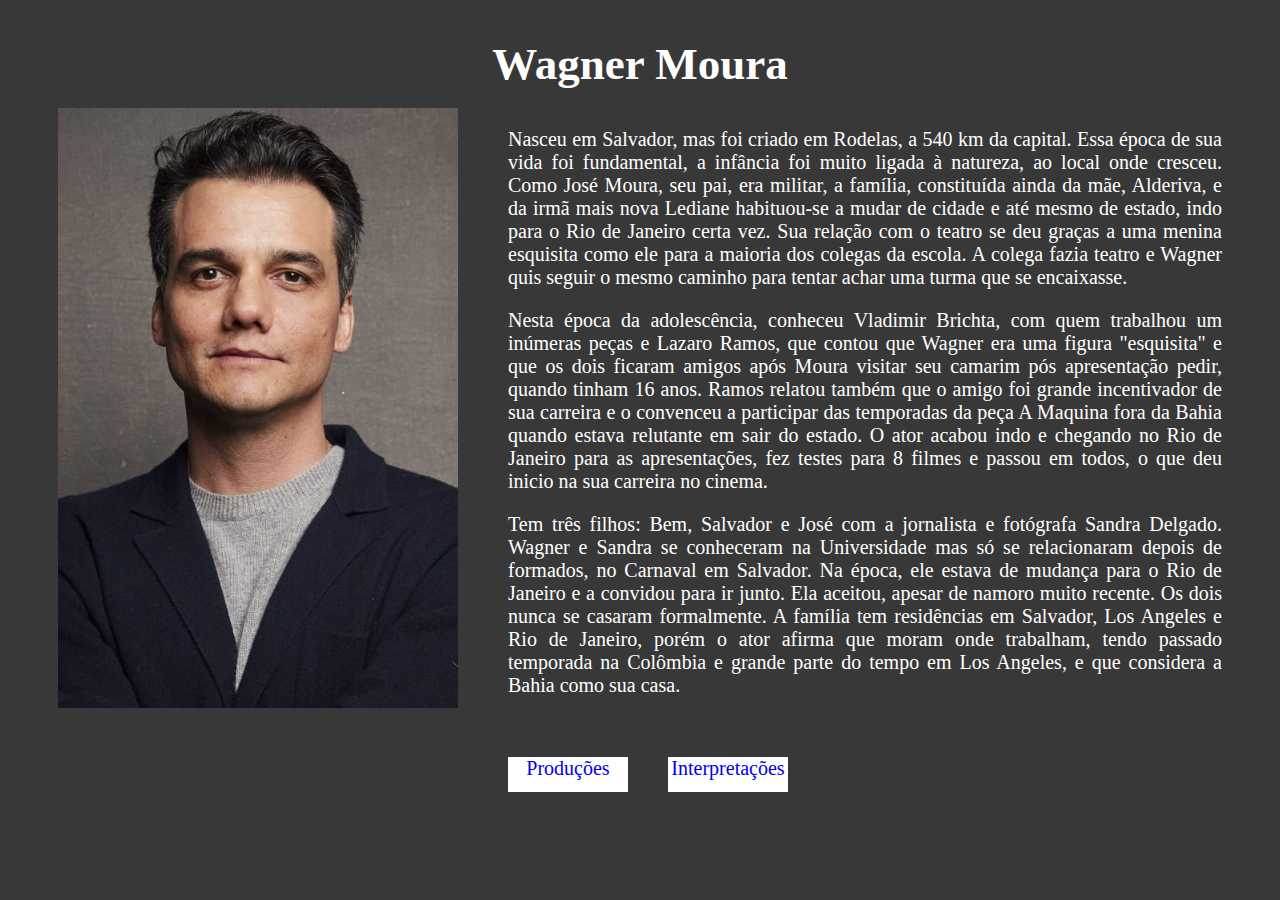
<file: index.html>
<html>

<head>
    <meta charset="UTF-8">
    <title>wagnermoura</title>
    <link rel="stylesheet" href="CSS4.css">
</head>

<body id="container3">
    <div id="caixa1">
        <h1 class="titulo1">Wagner Moura</h1>
    </div>
    <div id="caixa2">
        <img class="imgPrincipal" src="Imagens\2wagner.jpg" alt="WagnerMoura">
    </div>
    <div id="caixa3">
        <p class="texto">Nasceu em Salvador, mas foi criado em Rodelas, a 540 km da capital. Essa época de sua vida foi fundamental, a infância foi muito ligada à natureza, ao local onde cresceu. Como José Moura, seu pai, era militar, a família, constituída ainda da mãe, Alderiva, e da irmã mais nova Lediane habituou-se a mudar de cidade e até mesmo de estado, indo para o Rio de Janeiro certa vez. Sua relação com o teatro se deu graças a uma menina esquisita como ele para a maioria dos colegas da escola. A colega fazia teatro e Wagner quis seguir o mesmo caminho para tentar achar uma turma que se encaixasse.</p>
        <p class="texto">Nesta época da adolescência, conheceu Vladimir Brichta, com quem trabalhou um inúmeras peças e Lazaro Ramos, que contou que Wagner era uma figura "esquisita" e que os dois ficaram amigos após Moura visitar seu camarim pós apresentação pedir, quando tinham 16 anos. Ramos relatou também que o amigo foi grande incentivador de sua carreira e o convenceu a participar das temporadas da peça A Maquina fora da Bahia quando estava relutante em sair do estado. O ator acabou indo e chegando no Rio de Janeiro para as apresentações, fez testes para 8 filmes e passou em todos, o que deu inicio na sua carreira no cinema.</p>
        <p class="texto">Tem três filhos: Bem, Salvador e José com a jornalista e fotógrafa Sandra Delgado. Wagner e Sandra se conheceram na Universidade mas só se relacionaram depois de formados, no Carnaval em Salvador. Na época, ele estava de mudança para o Rio de Janeiro e a convidou para ir junto. Ela aceitou, apesar de namoro muito recente. Os dois nunca se casaram formalmente. A família tem residências em Salvador, Los Angeles e Rio de Janeiro, porém o ator afirma que moram onde trabalham, tendo passado temporada na Colômbia e grande parte do tempo em Los Angeles, e que considera a Bahia como sua casa.</p>
        <div class="botao botao1">
            <a class="texto link" href="produções.html">Produções</a>
        </div>
        <div class="botao botao2">
            <a class="texto link" href="interpretações.html">Interpretações</a>
        </div>  
    </div>
</body>

</html>
</file>
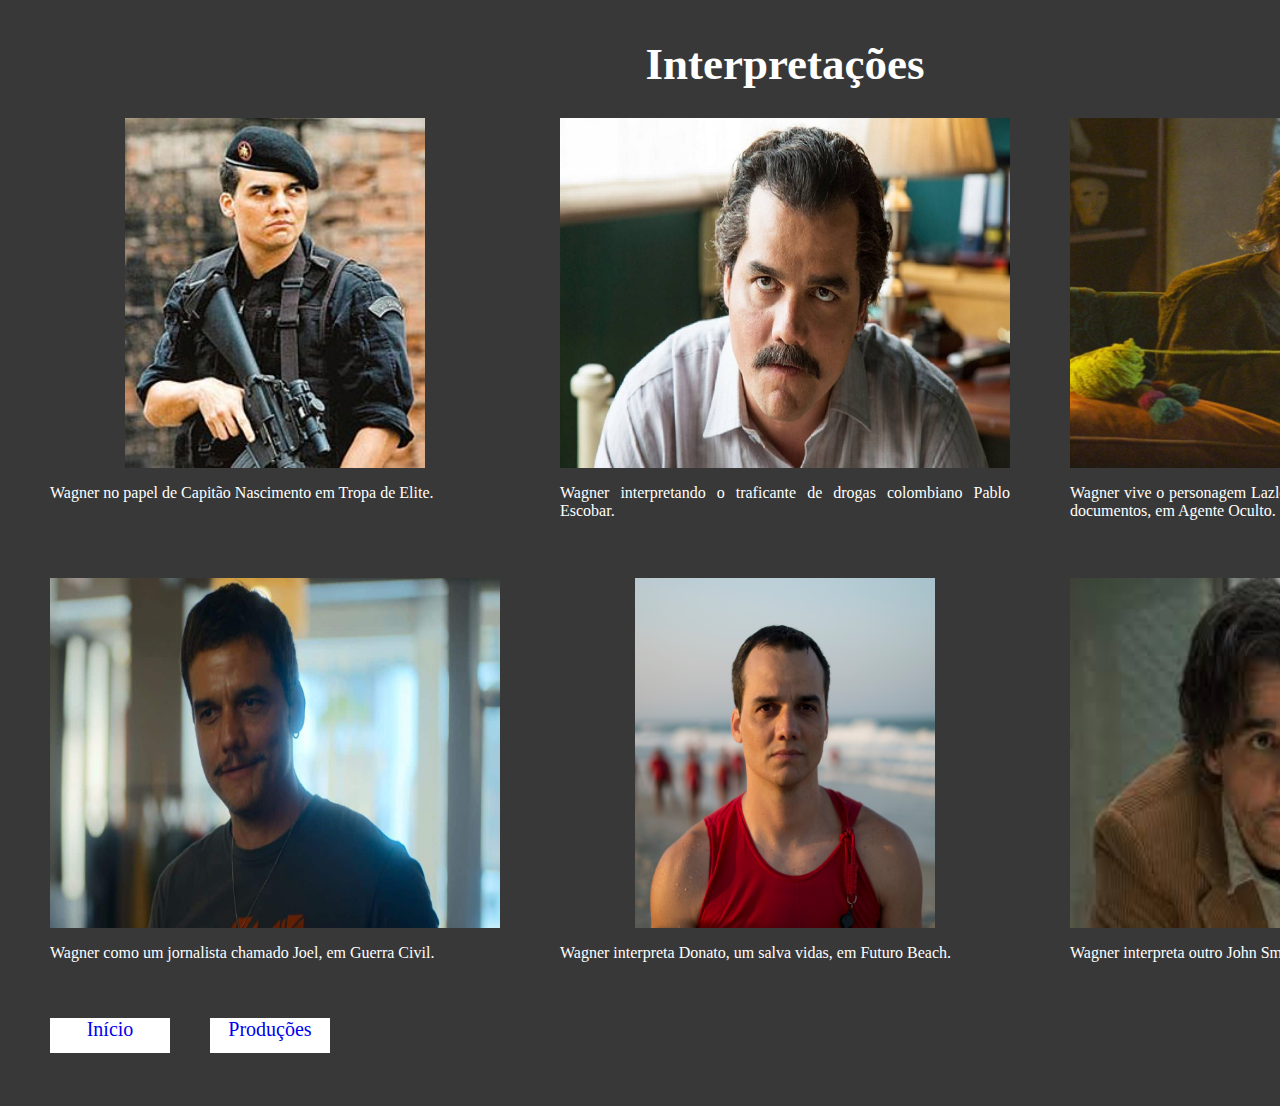
<file: interpretações.html>
<html>
    <head>
        <meta charset="UTF-8">
        <title>interpretações</title>
        <link rel="stylesheet" href="CSS4.css">
    </head>
    <body id="container2">
        <div id="area1">
            <h1 class="titulo1">Interpretações</h1>
        </div>
        <div id="area2" class="alinhar">
            <img class="img2" src="Imagens\capnascimento.jpg" alt="capitãonascimento">
            <p>Wagner no papel de Capitão Nascimento em Tropa de Elite.</p>
        </div>
        <div id="area3" class="alinhar">
            <img class="img4" src="Imagens\Narcos (1).jpg" alt="imagem">
            <p>Wagner interpretando o traficante de drogas colombiano Pablo Escobar.</p>
        </div>
        </div>
        <div id="area4" class="alinhar">
            <img class="img4" src="Imagens\FYmvFZ_WAAE2ZT8.jpg" alt="imagem">
            <p>Wagner vive o personagem Lazlo Souza, um talentoso falsificador de documentos, em Agente Oculto.</p>
        </div>
        <div id="area5" class="alinhar">
            <img class="img4" src="Imagens\wagner-moura.jpg" alt="imagem">
            <p>Wagner como um jornalista chamado Joel, em Guerra Civil.</p>
        </div>
        <div id="area6" class="alinhar">
            <img class="img2" src="Imagens\img-1023179-wagner-moura.jpg" alt="imagem">
            <p>Wagner interpreta Donato, um salva vidas, em Futuro Beach.</p>
        </div>
        <div id="area7" class="alinhar">
            <img class="img4" src="Imagens\images.jfif" alt="imagem">
            <p>Wagner interpreta outro John Smith, em Senhor e Senhora Smith.</p>
        </div>
        <div id="area">
            <div class="bot botao botao1">
                <a class="texto link" href="index.html">Início</a>
            </div>
            <div class="bot botao botao2">
                <a class="texto link" href="produções.html">Produções</a>
            </div>
        </div>

    </body>
</html>
</file>
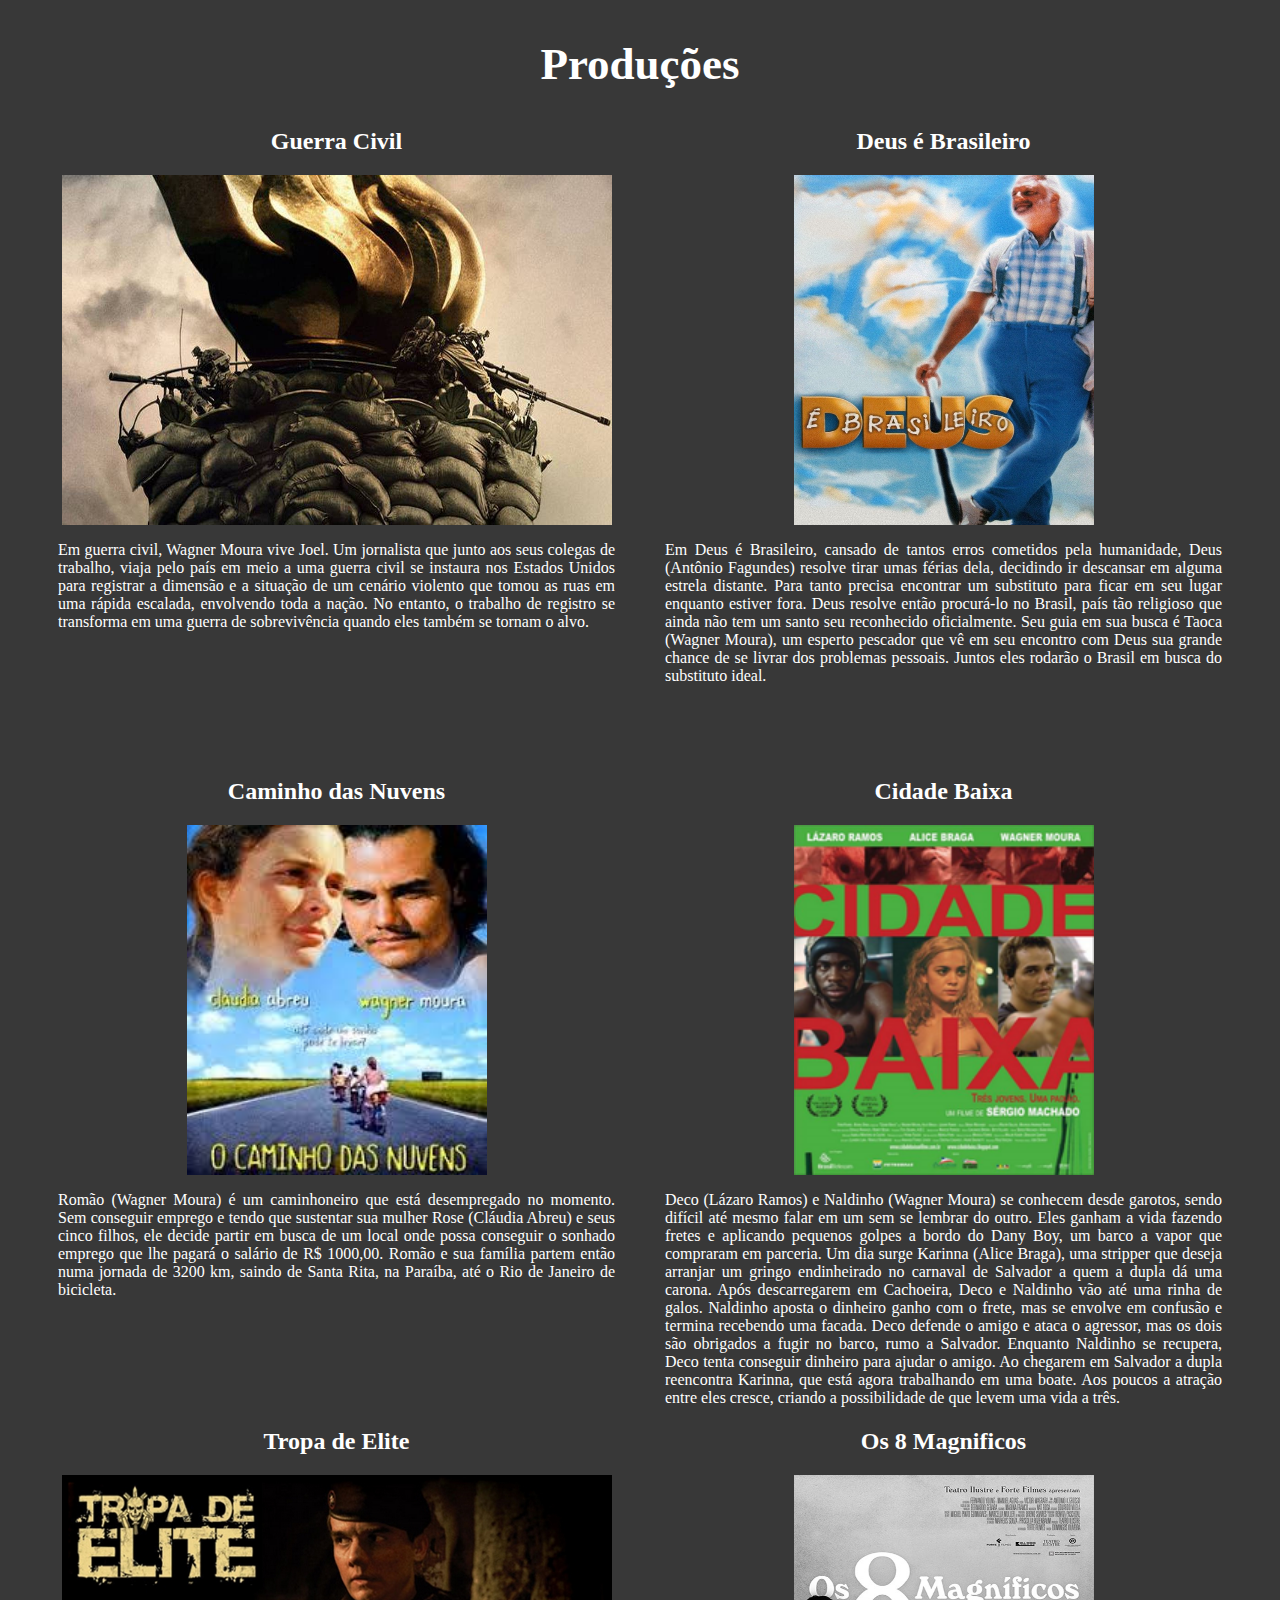
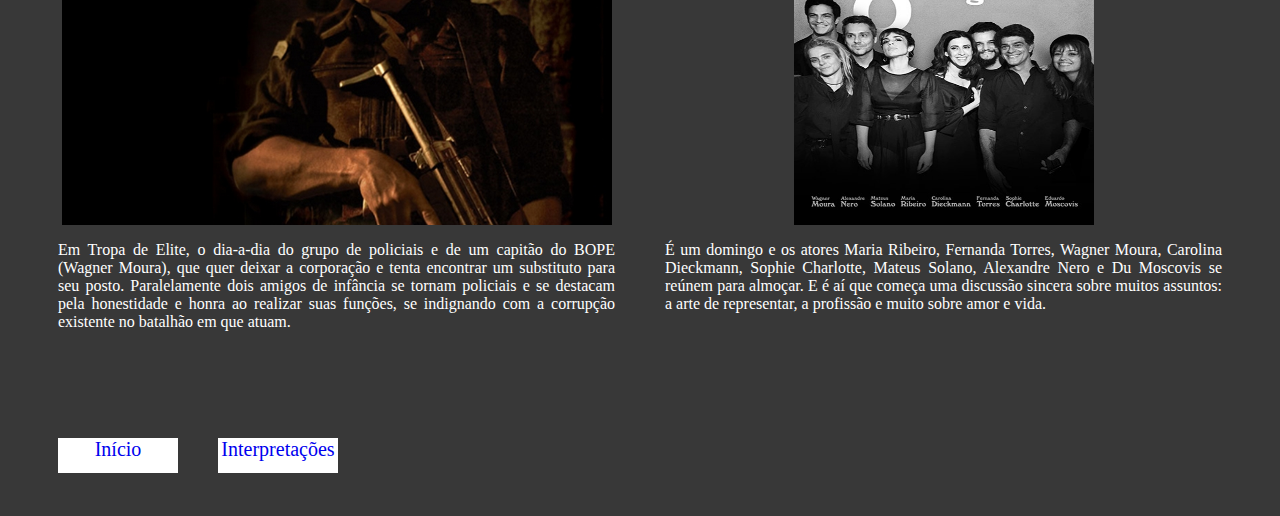
<file: produções.html>
<html>
<head>
    <meta charset="UTF-8">
    <title>produções</title>
    <link rel="stylesheet" href="CSS4.css">
</head>
<body>
    <div id="container1">
        <div id="box">
            <h1 class="titulo1">Produções</h1>
        </div>
        <div id="box1" class="alinhar">
            <h2 class="titulo2">Guerra Civil</h2>
            <img class="img3" src="Imagens\foto1.jpg" alt="guerra civil">
            <p>Em guerra civil, Wagner Moura vive Joel. Um jornalista que junto aos seus colegas de trabalho, viaja pelo país em meio a uma guerra civil se instaura nos Estados Unidos para registrar a dimensão e a situação de um cenário violento que tomou as ruas em uma rápida escalada, envolvendo toda a nação. No entanto, o trabalho de registro se transforma em uma guerra de sobrevivência quando eles também se tornam o alvo.</p>
        </div>
        <div id="box2" class="alinhar">
            <h2 class="titulo2">Deus é Brasileiro</h2>
            <img class="img2" src="Imagens\deus-e-brasileiro.jpg" alt="deusébrasileiro">
            <p>Em Deus é Brasileiro, cansado de tantos erros cometidos pela humanidade, Deus (Antônio Fagundes) resolve tirar umas férias dela, decidindo ir descansar em alguma estrela distante. Para tanto precisa encontrar um substituto para ficar em seu lugar enquanto estiver fora. Deus resolve então procurá-lo no Brasil, país tão religioso que ainda não tem um santo seu reconhecido oficialmente. Seu guia em sua busca é Taoca (Wagner Moura), um esperto pescador que vê em seu encontro com Deus sua grande chance de se livrar dos problemas pessoais. Juntos eles rodarão o Brasil em busca do substituto ideal.</p>
        </div>
        <div id="box3" class="alinhar">
            <h2 class="titulo2">Caminho das Nuvens</h2>
            <img class="img2" src="Imagens\download (1).jpg" alt="caminho das nuvens">
            <p>Romão (Wagner Moura) é um caminhoneiro que está desempregado no momento. Sem conseguir emprego e tendo que sustentar sua mulher Rose (Cláudia Abreu) e seus cinco filhos, ele decide partir em busca de um local onde possa conseguir o sonhado emprego que lhe pagará o salário de R$ 1000,00. Romão e sua família partem então numa jornada de 3200 km, saindo de Santa Rita, na Paraíba, até o Rio de Janeiro de bicicleta.</p>
        </div>
        <div id="box4" class="alinhar">
            <h2 class="titulo2">Cidade Baixa</h2>
            <img class="img2" src="Imagens\200px-Cidade_baixa.png" alt="cidadebaixa">
            <p>Deco (Lázaro Ramos) e Naldinho (Wagner Moura) se conhecem desde garotos, sendo difícil até mesmo falar em um sem se lembrar do outro. Eles ganham a vida fazendo fretes e aplicando pequenos golpes a bordo do Dany Boy, um barco a vapor que compraram em parceria. Um dia surge Karinna (Alice Braga), uma stripper que deseja arranjar um gringo endinheirado no carnaval de Salvador a quem a dupla dá uma carona. Após descarregarem em Cachoeira, Deco e Naldinho vão até uma rinha de galos. Naldinho aposta o dinheiro ganho com o frete, mas se envolve em confusão e termina recebendo uma facada. Deco defende o amigo e ataca o agressor, mas os dois são obrigados a fugir no barco, rumo a Salvador. Enquanto Naldinho se recupera, Deco tenta conseguir dinheiro para ajudar o amigo. Ao chegarem em Salvador a dupla reencontra Karinna, que está agora trabalhando em uma boate. Aos poucos a atração entre eles cresce, criando a possibilidade de que levem uma vida a três.</p>
        </div>
        <div id="box5" class="alinhar">
            <h2 class="titulo2">Tropa de Elite</h2>
            <img class="img3" src="Imagens\tropa-1.jpg" alt="capitãonascimento">
            <p>Em Tropa de Elite, o dia-a-dia do grupo de policiais e de um capitão do BOPE (Wagner Moura), que quer deixar a corporação e tenta encontrar um substituto para seu posto. Paralelamente dois amigos de infância se tornam policiais e se destacam pela honestidade e honra ao realizar suas funções, se indignando com a corrupção existente no batalhão em que atuam.</p>
        </div>
        <div id="box6" class="alinhar">
            <h2 class="titulo2">Os 8 Magnificos</h2>
            <img class="img2" src="Imagens\oito1.jpg" alt="8magnificos">
            <p>É um domingo e os atores Maria Ribeiro, Fernanda Torres, Wagner Moura, Carolina Dieckmann, Sophie Charlotte, Mateus Solano, Alexandre Nero e Du Moscovis se reúnem para almoçar. E é aí que começa uma discussão sincera sobre muitos assuntos: a arte de representar, a profissão e muito sobre amor e vida.​</p>
        </div>
        <div id="box7">
            <div class="bot botao botao1">
                <a class="texto link" href="index.html">Início</a>
            </div>
            <div class="bot botao botao2">
                <a class="texto link" href="interpretações.html">Interpretações</a>
            </div>
        </div> 
    </div>
</body>
</html>
</file>
<file: CSS4.css>
#container1 {
    display: grid;
    grid-template-columns: 1fr 1fr;
    grid-template-rows: 50px 600px 600px 600px 50px;
    grid-template-areas: "box box"
                         "box1 box2"
                         "box3 box4"
                         "box5 box6"
                         "box7 box7";
    grid-gap: 50px;
    margin-left: 50px;
    margin-right: 50px;
}

img{
    text-align: center;
}

#box {
    grid-area: box;
    text-align: center;


}

.alinhar{
    text-align: center;
}

#box1 {
    grid-area: box1;

}

#box2 {
    grid-area: box2 ;

}

#box3 {
    grid-area: box3;

}

#box4 {
    grid-area: box4;

}

#box5 {
    grid-area: box5;

}

#box6 {
    grid-area: box6;

}

#box7 {
    grid-area: box7;
}






.titulo1 {
    text-align: center;
    font-size: 45px;
    color: white;
}

.texto {
    font-size: 20px;
}

.link {
    text-decoration: none;
}

.imgPrincipal {
    width: 400px;
    height: 600px;
    display: flex;
    justify-content: center;
}

.img2 {
    text-align: center;
    height: 350px;
    width: 300px;
}

.img3 {
text-align: center;
    height: 350px;
    width: 550px;
}

.img4 {
    height: 350px;
    width: 450px;
}

.botao {
    font-size: 20px;
    margin-top: 40px;
    background-color: white;
    float: left;
    text-align: center;
    margin-right: 40px;
}

.botao1 {
    width: 120px;
    height: 35px;
}

.botao2 {
    width: 120px;
    height: 35px;
}

.bot{
    margin-top: -20px;
}

h2 {
    text-align: center;
    color: white;
}

p {
    color: white;
    text-align: justify;
}

body {
    background-color: rgb(56, 56, 56);
}







#container2 {
    display: grid;
    grid-template-columns: 1fr 1fr 1fr;
    grid-template-rows: 50px 400px 400px 60px;
    grid-template-areas: "area1 area1 area1"
                         "area2 area3 area4"
                         "area5 area6 area7"
                         "area area area";
    grid-gap: 60px;
    margin-left: 50px;
    margin-right: 50px;
}

#area1 {
    grid-area: area1;
    text-align: center;
}

#area2 {
    grid-area: area2;

}

#area3 {
    grid-area: area3 ;

}

#area4 {
    grid-area: area4;

}

#area5 {
    grid-area: area5;

}

#area6 {
    grid-area: area6;

}

#area7 {
    grid-area: area7;

}

#area {
    grid-area: area;
}










#container3 {
    display: grid;
    grid-template-columns: 1fr 2fr;
    grid-template-rows: 50px 550px 50px;
    grid-template-areas: "caixa1 caixa1"
                         "caixa2 caixa3";
    grid-gap: 50px;
}

#caixa1 {
    grid-area: caixa1;
    text-align: center;


}

#caixa2 {
    grid-area: caixa2;
    margin-left: 50px;

}

#caixa3 {
    grid-area: caixa3;
    margin-right: 50px;

}
</file>
